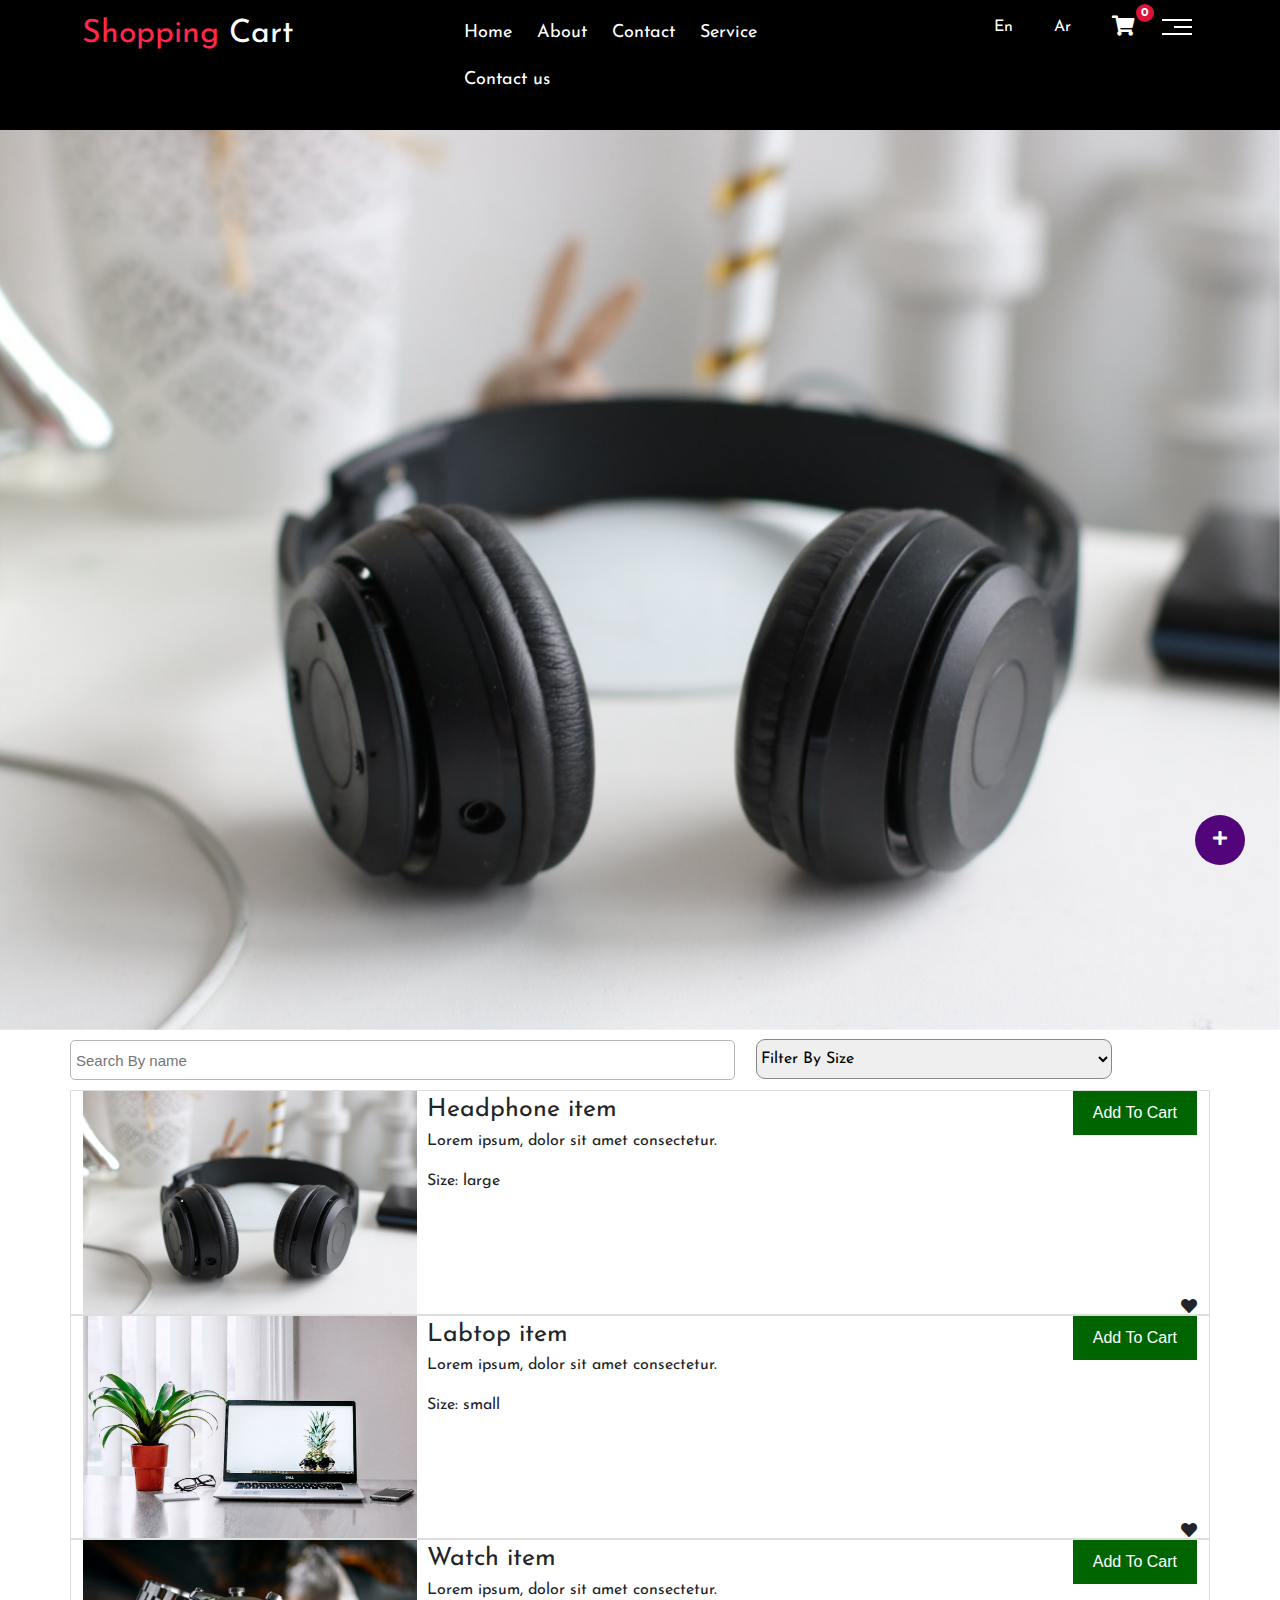
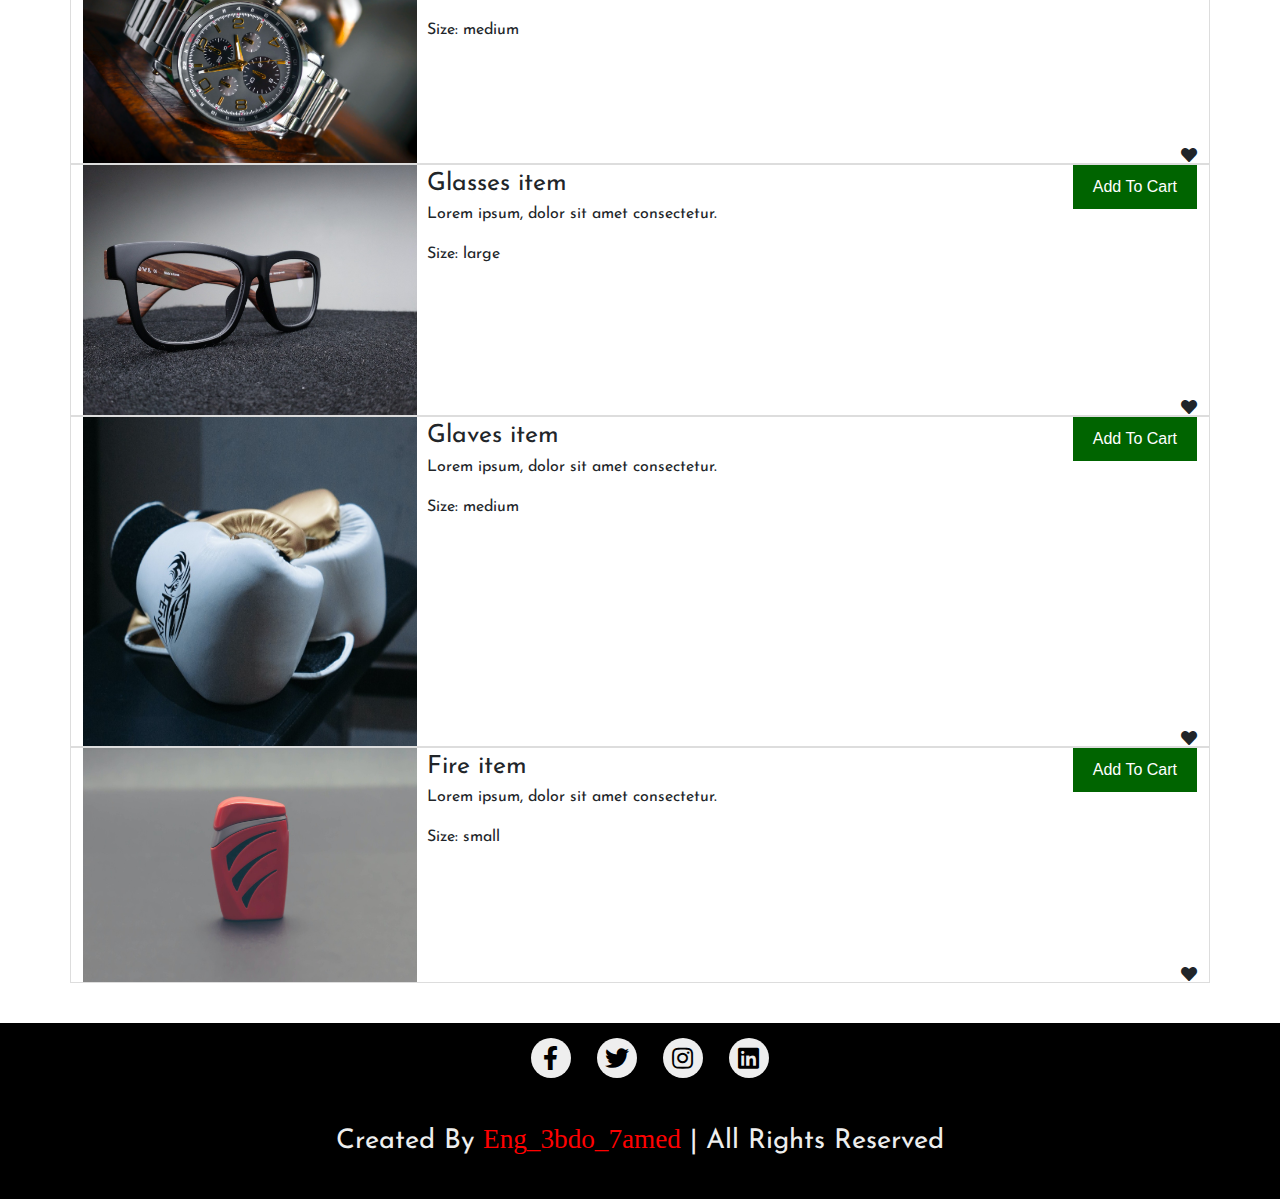
<file: index.html>
<!DOCTYPE html>
<html lang="en">

<head>
    <meta charset="UTF-8" />
    <meta name="viewport" content="width=device-width, initial-scale=1.0" />
    <link href="https://fonts.googleapis.com/css2?family=Josefin+Sans:wght@100;200;300;400;500;600;700&display=swap" rel="stylesheet" />

    <link rel="stylesheet" href="https://cdnjs.cloudflare.com/ajax/libs/font-awesome/5.15.1/css/all.min.css" />
    <title>Shopping Cart | Home Page</title>
    <!-- GOOGLE FONTS -->
    <link rel="preconnect" href="https://fonts.googleapis.com">
    <link rel="preconnect" href="https://fonts.gstatic.com" crossorigin>
    <!--swiper  -->
    <link rel="stylesheet" href="https://unpkg.com/swiper/swiper-bundle.min.css" />
    <!--css && bootstrap  -->
    <link rel="stylesheet" href="css/style.css" />
    <link rel="stylesheet" href="css/style-rtl.css" />
    <link rel="stylesheet" href="css/bootstrap.css">
</head>

<body>
    <header>
        <div class="container">
            <div class="row">
                <div class="header-content">
                    <div class="left-div col-md-4">
                        <a href="index.html" class="brand"><span>Shopping</span> Cart </a>
                    </div>
                    <div class="linkes-bar col-md-4">
                        <ul>
                            <li><a href="">Home</a></li>
                            <li><a href="">About</a></li>
                            <li><a href="">Contact</a></li>
                            <li><a href="">Service</a></li>
                            <li><a href="">Contact us</a></li>
                        </ul>
                    </div>
                    <nav class="col-md-4">

                        <ul>
                            <li id="en_lang">En</li>
                            <li id="ar_lang">Ar</li>
                            <li class="shoppingCart">
                                <i class="fas fa-shopping-cart"></i>
                                <span class="badge"></span>
                                <div class="carts-products">
                                    <div></div>
                                    <a href="cartproducts.html"> view all products </a>
                                </div>
                            </li>
                        </ul>
                        <div class="links">
                            <span class="icon">
                    <span></span>
                            <span id="thcond"></span>
                            <span></span>
                            </span>
                            <ul id="links">
                                <li><a href="login.html"> Sign In </a></li>
                                <li><a href="register.html"> Sign Up </a></li>
                            </ul>
                            <ul id="user_info">
                                <li>
                                    <a href="profile.html" id="user"></a>
                                </li>
                                <li><a href="favroites.html"> Favorites </a></li>
                                <li><a href="myproducts.html"> My Products </a></li>

                                <li><a href="#" id="logout"> Logout</a></li>
                            </ul>
                            </ul>
                        </div>



                </div>
                </nav>

            </div>
        </div>

        </div>
    </header>
    <!-- swiper -->
    <div class="swiper-container image-slider swh">
        <div class="swiper-wrapper"></div>
        <!-- If we need pagination -->
        <div class="swiper-pagination"></div>
    </div>



    <section class="home">
        <div class="container">
            <div class="row">
                <input id="search" type="text" placeholder="Search By name" class="col col-lg-7 col-md-6 col-ls-5" />
                <div class="products-filter col col-lg-4 col-md-3 col-ls-2">

                    <select id="size-filter">
            <option value="" hidden>Filter By Size</option>
            <option value="all">All</option>
            <option value="small">Small</option>
            <option value="medium">Medium</option>
            <option value="large">Large</option>
          </select>
                </div>
            </div>
            <div class="row products">
            </div>
        </div>

        <a href="createProduct.html" class="create-product-icon">
            <i class="fa fa-plus"></i>
        </a>
        <button class="create-product-icon" id="top">
        <i class="fa fa-arrow-up"></i>
      </button>
    </section>
    <!-- footer section starts  -->

    <section class="footer">

        <div class="share">
            <a href="#" class="fab fa-facebook-f"></a>
            <a href="#" class="fab fa-twitter"></a>
            <a href="#" class="fab fa-instagram"></a>
            <a href="#" class="fab fa-linkedin"></a>
        </div>

        <h1 class="credit"> Created By <span> Eng_3bdo_7amed</span> | All Rights Reserved</h1>

    </section>

    <!-- footer section ends -->

    <script src="https://unpkg.com/swiper/swiper-bundle.min.js"></script>


    <script src="https://cdn.jsdelivr.net/npm/jquery@3.5.1/dist/jquery.slim.min.js"></script>
    <script src="https://cdn.jsdelivr.net/npm/popper.js@1.16.1/dist/umd/popper.min.js"></script>
    <script src="https://cdn.jsdelivr.net/npm/bootstrap@4.6.1/dist/js/bootstrap.min.js"></script>

    <script src="js/user.js"></script>
    <script src="js/data.js"></script>
    <script src="js/langDir.js"></script>
    <script src="js/cartMenu.js"></script>
    <script src="js/script.js"></script>
</body>

</html>
</file>
<file: css/style.css>
::-webkit-scrollbar {
    width: 10px;
    height: 30px;
    border-radius: 20px;
}

::-webkit-scrollbar-track {
    background: #f1f1f1;
}

::-webkit-scrollbar-thumb {
    background: #888;
}

:root {
    --bg_color1: #171a1c;
    --bg_color2: #1f262b;
    --red: #ff274b;
}

* {
    margin: 0;
    padding: 0;
    box-sizing: border-box;
    text-decoration: none !important;
    font-family: 'Josefin Sans', sans-serif;
    transition: all, 0.6s;
}

body {
    font-family: "Oswald", sans-serif;
}

.container {
    width: 80%;
    margin: auto;
}

header {
    background-color: black;
    padding: 10px 0;
}

.header-content {
    display: flex;
    justify-content: space-between;
}

.header-content .brand {
    font-size: 32px;
    text-decoration: none;
    color: #fff;
}

nav {
    width: 50%;
    display: flex;
    justify-content: right;
}

.left-div span {
    color: var(--red);
}

.linkes-bar ul {
    padding: 0px;
}

.linkes-bar ul li {
    display: inline-block;
    padding: 10px;
}

.linkes-bar ul li a {
    color: white;
    font-size: 18px;
}

.linkes-bar ul li a:hover,
nav li:hover {
    color: var(--red) !important;
}

nav ul:first-child {
    display: flex;
    list-style: none;
}

nav ul#user_info {
    /* display: none !important; */
    align-items: center;
}

nav ul li {
    position: relative;
    margin: 6px 8px;
}

nav ul li i {
    color: #fff;
    cursor: pointer;
    font-size: 20px;
}

nav ul .carts-products {
    position: absolute;
    width: 200px;
    transform: translate(-42%, 0);
    background: #eaeaea;
    top: 46px;
    padding: 10px;
    border: 1px solid green;
    display: none;
    z-index: 5;
}

nav ul .carts-products a {
    background: darkgreen;
    display: block;
    color: #fff;
    margin: 0;
    padding: 0;
    text-align: center;
    padding: 6px;
    text-decoration: none;
}

nav ul li .badge {
    width: 18px;
    height: 18px;
    background: crimson;
    color: #fff;
    /* text-align: center; */
    display: block;
    position: absolute;
    border-radius: 50px;
    top: -12px;
    right: -19px;
    font-size: 12px;
    line-height: 20px;
    display: none;
    display: flex !important;
    justify-content: center;
    align-items: center;
}

nav a {
    color: #fff;
    min-width: 50px;
    margin: 0 5px;
    padding: 5px;
}

nav a:hover {
    color: #ddd;
    cursor: pointer;
}

nav ul li.myproduct {
    width: 150px;
    text-align: center;
}

nav div ul li #in,
nav div ul li #out {
    display: block;
    color: #fff;
    min-width: 50px;
    margin: 0 5px;
    padding: 5px;
}

nav div ul li #in:hover,
nav div ul li #out:hover {
    color: #ddd;
    cursor: pointer;
}

nav #en_lang,
nav #ar_lang {
    display: block;
    color: #fff;
    min-width: 50px;
    margin: 0 5px;
    padding: 5px;
}

nav #en_lang:hover,
nav #ar_lang:hover {
    color: #ddd;
    cursor: pointer;
}


/* swiper */

.swiper-container {
    width: 100%;
    overflow: hidden;
}

.swiper-slide {
    width: 100%;
    height: 48rem;
    object-fit: cover;
}

.swiper-slide img {
    display: block;
    width: 100%;
    height: 100vh;
    margin: auto;
    z-index: -1;
    object-fit: cover;
}

.swh {
    height: 100vh;
}


/* list */

.links {
    position: relative;
}

.links:hover .icon span:nth-child(2) {
    width: 100%;
}

.links .icon {
    width: 30px;
    display: flex;
    flex-wrap: wrap;
    justify-content: flex-end;
    margin: 6px;
    margin-left: 19px;
    margin-top: 9px;
}

.links .icon span {
    background-color: #fff;
    margin-bottom: 5px;
    height: 2px;
}

.links .icon span:first-child {
    width: 100%;
}

.links .icon span:nth-child(2) {
    width: 60%;
    transition: 0.3s
}

.links .icon span:last-child {
    width: 100%;
}

.links ul {
    list-style: none;
    margin: 0;
    padding: 0;
    background-color: #333;
    position: absolute;
    right: 0;
    min-width: 200px;
    top: calc(100% + 15px);
    text-align: end;
    display: none;
    z-index: 5;
}

.links:hover ul {
    display: block;
}

.links ul::before {
    content: "";
    border-width: 10px;
    border-style: solid;
    border-color: transparent transparent #333 transparent;
    position: absolute;
    right: 5px;
    top: -20px;
}

.links ul li a {
    display: block;
    padding: 15px;
    text-decoration: none;
    color: #fff;
    transition: 0.3s;
}

.links ul li a:hover {
    padding-right: 25px;
}

.links ul li:not(last-child) {
    border-bottom: 1px solid #ddd;
}


/* ************* Form ***************** */

.section-form {
    position: absolute;
    top: 50%;
    left: 50%;
    transform: translate(-50%, -50%);
    width: 40%;
    text-align: center;
    background: #c2c1c1;
    padding: 20px;
    border-radius: 50px;
    box-shadow: 1px 1px 21px 1px #000;
}

.section-form h2 {
    font-size: 50px;
    letter-spacing: 2px;
    color: black;
}


/* .section-form form {} */

.section-form form input {
    display: block;
    font-family: "Oswald", sans-serif;
    width: 100%;
    margin: 5px 0;
    height: 40px;
    padding: 5px;
    border: 1px solid #ddd;
    outline: 0;
}

.section-form form input[type="submit"] {
    font-size: 25px;
    text-transform: uppercase;
    height: auto;
    cursor: pointer;
}

.section-form form input[type="submit"]:hover {
    opacity: 0.8;
}

#search {
    height: 40px;
    display: block;
    margin: 10px 0;
    padding: 5px;
    border: 1px solid #b5b5b5;
    border-radius: 5px;
    font-size: 15px;
    font-family: "Oswald", sans-serif;
}


/* Products */


/* .products {
    width: 60%;
    float: left;
    margin: 10px 0;
} */

.products-filter {
    width: 35%;
    float: right;
}

#size-filter {
    display: block;
    width: 100%;
    height: 40px;
    border-radius: 9px;
    outline: 0;
    border-color: #888;
    margin: 9px;
}


/* no product */

.noProducts {
    font-size: 30px;
    background: #e03434;
    color: #fff;
    width: 47%;
    text-align: center;
    position: absolute;
    top: 50%;
    left: 26%;
    border-radius: 20px;
}

.product-item {
    display: flex;
    width: 100%;
    border: 1px solid #ddd;
    margin-top: 40px;
    min-height: 190px;
    position: relative;
}

.product-item-img {
    width: 30%;
    margin-right: 10px;
    object-fit: cover;
}

.product-item-desc a {
    display: block;
    font-size: 25px;
    color: #333;
    cursor: pointer;
}

.product-item-actions {
    flex: 1;
    text-align: right;
    display: flex;
    flex-direction: column;
    justify-content: space-between;
}

.product-item-actions .add-to-cart {
    display: block;
    margin-left: auto;
    background-color: darkgreen;
    color: #fff;
    border: 0;
    padding: 10px 20px;
    font-size: 16px;
    cursor: pointer;
    font-family: "Oswald", sans-serif;
}

.product-item-actions .favorite {
    cursor: pointer;
    display: block;
    width: 20px;
    margin-left: auto;
}

.item-details img {
    width: 100%;
    height: 362px;
    object-fit: cover;
    border-radius: 37px 37px 0 0;
}

.delete-product {
    display: block;
    border: none;
    padding: 10px 15px;
    cursor: pointer;
    border-radius: 12px 0 0 0px;
    font-size: 20px;
    position: absolute;
    bottom: 0;
    right: 0;
}

.edit-product {
    display: block;
    border: none;
    padding: 10px 15px;
    cursor: pointer;
    border-radius: 0px 12px 0 0px;
    font-size: 20px;
    margin-top: 36px;
    margin-left: -10px;
}


/*************** Create Product **************/

.create-product-icon {
    position: fixed;
    bottom: 35px;
    right: 35px;
    width: 50px;
    height: 50px;
    background-color: #52057b;
    color: #fff;
    text-decoration: none;
    border-radius: 50%;
    text-align: center;
    line-height: 50px;
    z-index: 2;
}

#top {
    bottom: 100px;
    display: none;
}

.create-product-icon:hover {
    opacity: 0.8;
}

.item-qty {
    display: inline-block;
    width: 15px;
    height: 15px;
    background: #000;
    color: #fff;
    border-radius: 50%;
    text-align: center;
    line-height: 15px;
    font-size: 10px;
}

.content {
    margin: 24px auto;
    box-shadow: 0px 8px 34px 1px rgb(175, 166, 166);
    border-radius: 37px;
    position: relative;
    height: 34rem;
}

.content span {
    font-size: 20px;
    font-weight: bold;
    margin: 24px;
}

.content h2 {
    display: inline-block;
    font-size: 28px;
    color: #888;
}

.content #email {
    display: inline-block;
    margin: 19px -9px;
    color: #888;
    font-size: 19px;
}

#productsLength {
    margin-top: 0;
    margin-bottom: 1rem;
    margin-left: 25px;
    font-weight: bold;
    font-size: 20px;
}

.user-avatar {
    width: 335px;
    height: 335px;
    border-radius: 50%;
    /* margin: 10px 0; */
    display: block;
    margin: auto;
}

.content a {
    color: #fff;
    background: green;
    padding: 12px;
    font-size: 19px;
    text-decoration: none;
    border-radius: 0px 0px 37px 3px;
    position: absolute;
    right: 0;
    bottom: 0;
}

.content a:hover {
    color: #eee;
}

#edit-profile-form input {
    width: 100%;
    display: block;
    margin: 10px 0;
    height: 40px;
}

#edit-profile-form input[type="submit"] {
    cursor: pointer;
    background: #333;
    color: #fff;
}

.footer {
    text-align: center;
    background: black;
    margin-top: 40px;
}

.footer .share a {
    height: 2.5rem;
    width: 2.5rem;
    line-height: 2.5rem;
    background: #eee;
    color: black;
    border-radius: 50%;
    font-size: 1.5rem;
    margin: 15px 1px 0.3rem 20px
}


/* .footer .share a:hover {
    background:var(--gradient);
} */

.footer h1 {
    margin: 0;
}

.footer .credit {
    color: #eee;
    padding: 2.5rem 1rem;
    font-weight: normal;
    font-size: 1.7rem;
}

.footer .credit span {
    color: red;
    font-family: 'Edu TAS Beginner', cursive;
}


/* ads */

.ads {
    text-align: right;
    color: #888;
}

.ads img {
    width: 70%;
    margin: 7px 0;
    margin-bottom: 29px;
}

.ads h3 {
    margin-right: 54px;
}


/* media quary */

@media(max-width:767px) {
    .ads {
        display: none;
    }
    .re {
        font-size: 30px;
        background: green;
        color: #fff;
        width: 47%;
        text-align: center;
        position: relative;
        top: 50px;
        left: 22%;
        border-radius: 20px;
        margin: 181px 0;
    }
}

@media (max-width:488px) {
    .product-item {
        display: block;
        width: 100%;
        border: 1px solid #ddd;
        margin-top: 40px;
        position: relative;
        height: 392px;
    }
    .product-item-img {
        width: 100%;
        margin-bottom: 10px;
        object-fit: cover;
        height: 206px;
    }
    .product-item-desc a {
        display: block;
        font-size: 25px;
        color: #333;
        cursor: pointer;
    }
    .product-item-actions {
        flex: 1;
        text-align: right;
        display: flex;
        flex-direction: row;
        justify-content: space-between;
        /* position: relative; */
    }
    .product-item-actions .add-to-cart {
        display: block;
        background-color: darkgreen;
        color: #fff;
        border: 0;
        padding: 10px 20px;
        font-size: 16px;
        cursor: pointer;
        font-family: "Oswald", sans-serif;
        position: absolute;
        bottom: 0;
        left: 0;
    }
    .product-item-actions .favorite {
        cursor: pointer;
        display: block;
        width: 20px;
        position: absolute;
        bottom: 0;
        right: 0;
    }
    .edit-product {
        border: none;
        display: block;
        padding: 10px 15px;
        cursor: pointer;
        border-radius: 0px 0 0 13px;
        font-size: 20px;
        margin-top: 27px;
        margin-left: -10px;
        position: absolute;
        top: 46%;
        right: 0;
    }
    .product-item-desc {
        margin: 0 8px;
    }
    .re {
        font-size: 30px;
        background: green;
        color: #fff;
        width: 47%;
        text-align: center;
        position: relative;
        top: 50px;
        left: 22%;
        border-radius: 20px;
        margin: 181px 0;
    }
}
</file>
<file: css/style-rtl.css>
[dir="rtl"] .products {
  float: right;
}

[dir="rtl"] .products-filter {
  float: left;
}
</file>
